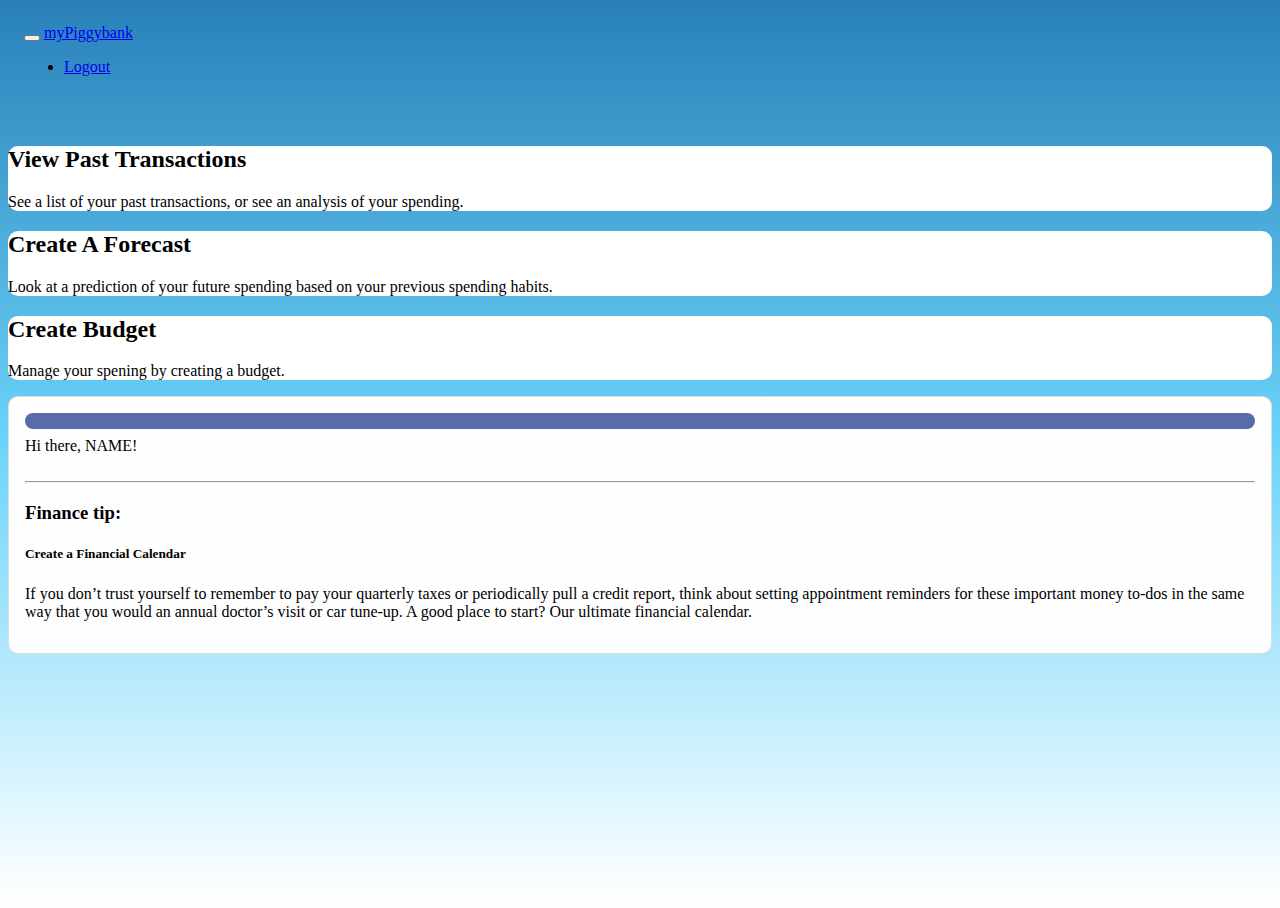
<file: Index.html>
<!doctype html>
<html lang="en">

<head>
    <!-- Required meta tags -->
    <meta charset="utf-8">
    <meta name="viewport" content="width=device-width, initial-scale=1, shrink-to-fit=no">

    <!-- Bootstrap CSS -->
    <link rel="stylesheet" href="https://stackpath.bootstrapcdn.com/bootstrap/4.1.3/css/bootstrap.min.css" integrity="sha384-MCw98/SFnGE8fJT3GXwEOngsV7Zt27NXFoaoApmYm81iuXoPkFOJwJ8ERdknLPMO" crossorigin="anonymous">

    <link rel="stylesheet" href="https://use.fontawesome.com/releases/v5.3.1/css/all.css" integrity="sha384-mzrmE5qonljUremFsqc01SB46JvROS7bZs3IO2EmfFsd15uHvIt+Y8vEf7N7fWAU" crossorigin="anonymous">

    <link rel="stylesheet" href="./assets/css/animate.css">

    <link rel="stylesheet" href="./assets/css/app.css">
    <link rel="stylesheet" href="All%20Site%20Styles.css">

	<script type="text/javascript" src="transactionList.js"></script>

    <title>myPiggybank</title>
</head>

<body>
 <nav class="navbar navbar-expand-lg navbar-dark">
        <button class="navbar-toggler pull-left" type="button" data-toggle="collapse" data-target="#navbarSupportedContent" aria-controls="navbarSupportedContent" aria-expanded="false" aria-label="Toggle navigation">
        
        
        <span class="navbar-toggler-icon"></span>
      </button>
        <a class="navbar-brand p" href="#"> myPiggybank</a>

        <div class="collapse navbar-collapse" id="navbarSupportedContent">
            <ul class="navbar-nav mr-auto">
                <li class="nav-item active">
                    <a class="nav-link" href="./login.html">Logout</a>
                </li>
            </ul>
        </div>
    </nav><br />
    <div class="container">
        <div class="row">
            <div class="col-12 col-md-8">
                <div id="test" class="card menu-option" onclick="window.open('./pasttransactions.php')">
                    <div class="card-body">
                        <div class="row">
                            <div class="col-3">
                                <i class="fas fa-credit-card symbolImage"></i>
                            </div>
                            <div class="col-9">
                                <h2 class="card-title">View Past Transactions</h2>
                                <p class="card-text">See a list of your past transactions, or see an analysis of your spending.</p>
                            </div>
                        </div>


                    </div>
                </div>
                <div class="card menu-option" onclick="window.open('./forecast.php')">
                <div class="card-body">
                    <div class="row">
                        <div class="col-3">
                            <i class="fas fa-chart-line symbolImage" ></i>
                        </div>
                        <div class="col-9">
                            <h2 class="card-title">Create A Forecast</h2>
                            <p class="card-text">Look at a prediction of your future spending based on your previous spending habits.</p>
                        </div>
                    </div>
                </div>
                </div>
                                <div class="card menu-option" onclick="window.open('./budget.php')">
                <div class="card-body">
                        <div class="row">
                            <div class="col-3">
                                <i class="fas fa-chart-bar symbolImage"></i>
                            </div>
                            <div class="col-9">
                                <h2 class="card-title">Create Budget</h2>
                                <p class="card-text">Manage your spening by creating a budget.</p>
                            </div>
                        </div>


                    </div>
                </div>
            </div>
            <div class="col-12 col-md-4">
                <div class="sidebar">
                    <div class="avatar"><i class="fas fa-fw fa-user"></i></div>

                    Hi there, NAME!

                <!--<div id="carouselExampleControls" class="carousel slide" data-ride="carousel">
                  <div class="carousel-inner">
                    <div class="carousel-item active">
                    <img class="sized" src="Money1.jpg" alt="Money">
                    <div class="carousel-caption d-none d-md-block">
                    <h5>1. Create a Financial Calendar</h5>
                    <p>If you don’t trust yourself to remember to pay your quarterly taxes or periodically pull a credit report, think about setting appointment reminders for these important money to-dos in the same way that you would an annual doctor’s visit or car tune-up. A good place to start? Our ultimate financial calendar.</p>
                    </div>
                    </div>

                    <div class="carousel-item">
                    <img class="sized" src="Money2.jpg" alt="Money">
                    <div class="carousel-caption d-none d-md-block">
                    <h5>2. Check Your Interest Rate</h5>
                    <p>Q: Which loan should you pay off first? A: The one with the highest interest rate. Q: Which savings account should you open? A: The one with the best interest rate. Q: Why does credit card debt give us such a headache? A: Blame it on the compound interest rate. Bottom line here: Paying attention to interest rates will help inform which debt or savings commitments you should focus on.</p>
                    </div>
                    </div>

                    <div class="carousel-item">
                    <img class="sized" src="Money3.jpg" alt="Money">
                    <div class="carousel-caption d-none d-md-block">
                    <h5>3. Track Your Net Worth</h5>
                    <p>Your net worth—the difference between your assets and debt—is the big-picture number that can tell you where you stand financially. Keep an eye on it, and it can help keep you apprised of the progress you’re making toward your financial goals—or warn you if you’re backsliding.</p>
                    </div>
                    </div>

                    <div class="carousel-item">
                    <img class="sized" src="Money4.jpg" alt="Money">
                    <div class="carousel-caption d-none d-md-block">
                    <h5>4. Take a Daily Money Minute</h5>
                    <p>This one comes straight from LearnVest Founder and CEO Alexa von Tobel, who swears by setting aside one minute each day to check on her financial transactions. This 60-second act helps identify problems immediately, keep track of goal progress—and set your spending tone for the rest of the day!</p>
                    </div>
                    </div>

                    <div class="carousel-item">
                    <img class="sized" src="Money5.jpg" alt="Money">
                    <div class="carousel-caption d-none d-md-block">
                    <h5>5. Allocate at Least 20% of Your Income Toward Financial Priorities</h5>
                    <p>By priorities, we mean building up emergency savings, paying off debt, and padding your retirement nest egg. </p>
                    </div>
                    </div>

                    <div class="carousel-item">
                    <img class="sized" src="Money6.jpg" alt="Money">
                    <div class="carousel-caption d-none d-md-block">
                    <h5>6. Budget About 30% of Your Income for Lifestyle Spending</h5>
                    <p>This includes movies, restaurants, and happy hours—basically, anything that doesn’t cover basic necessities. By abiding by the 30% rule, you can save and splurge at the same time.</p>
                    </div>
                    </div>

                  </div>
                  <a class="carousel-control-prev" href="#carouselExampleControls" role="button" data-slide="prev">
                    <span class="carousel-control-prev-icon" aria-hidden="true"></span>
                    <span class="sr-only">Previous</span>
                  </a>
                  <a class="carousel-control-next" href="#carouselExampleControls" role="button" data-slide="next">
                    <span class="carousel-control-next-icon" aria-hidden="true"></span>
                    <span class="sr-only">Next</span>
                  </a>
                </div>
            </div> -->
                <br/><br />
                <hr/>
                <H3>Finance tip:</H3>
                <div id="randomFact">
                </div>
            </div>
        </div>
    </div>


    <!-- Optional JavaScript -->
    <!-- jQuery first, then Popper.js, then Bootstrap JS -->
    <script src="https://code.jquery.com/jquery-3.3.1.min.js" crossorigin="anonymous"></script>
    <script src="https://cdnjs.cloudflare.com/ajax/libs/popper.js/1.14.3/umd/popper.min.js" integrity="sha384-ZMP7rVo3mIykV+2+9J3UJ46jBk0WLaUAdn689aCwoqbBJiSnjAK/l8WvCWPIPm49" crossorigin="anonymous"></script>
    <script src="https://stackpath.bootstrapcdn.com/bootstrap/4.1.3/js/bootstrap.min.js" integrity="sha384-ChfqqxuZUCnJSK3+MXmPNIyE6ZbWh2IMqE241rYiqJxyMiZ6OW/JmZQ5stwEULTy" crossorigin="anonymous"></script>
    <script src="quote%20randomizer.js"></script>
</body>

</html>
</file>
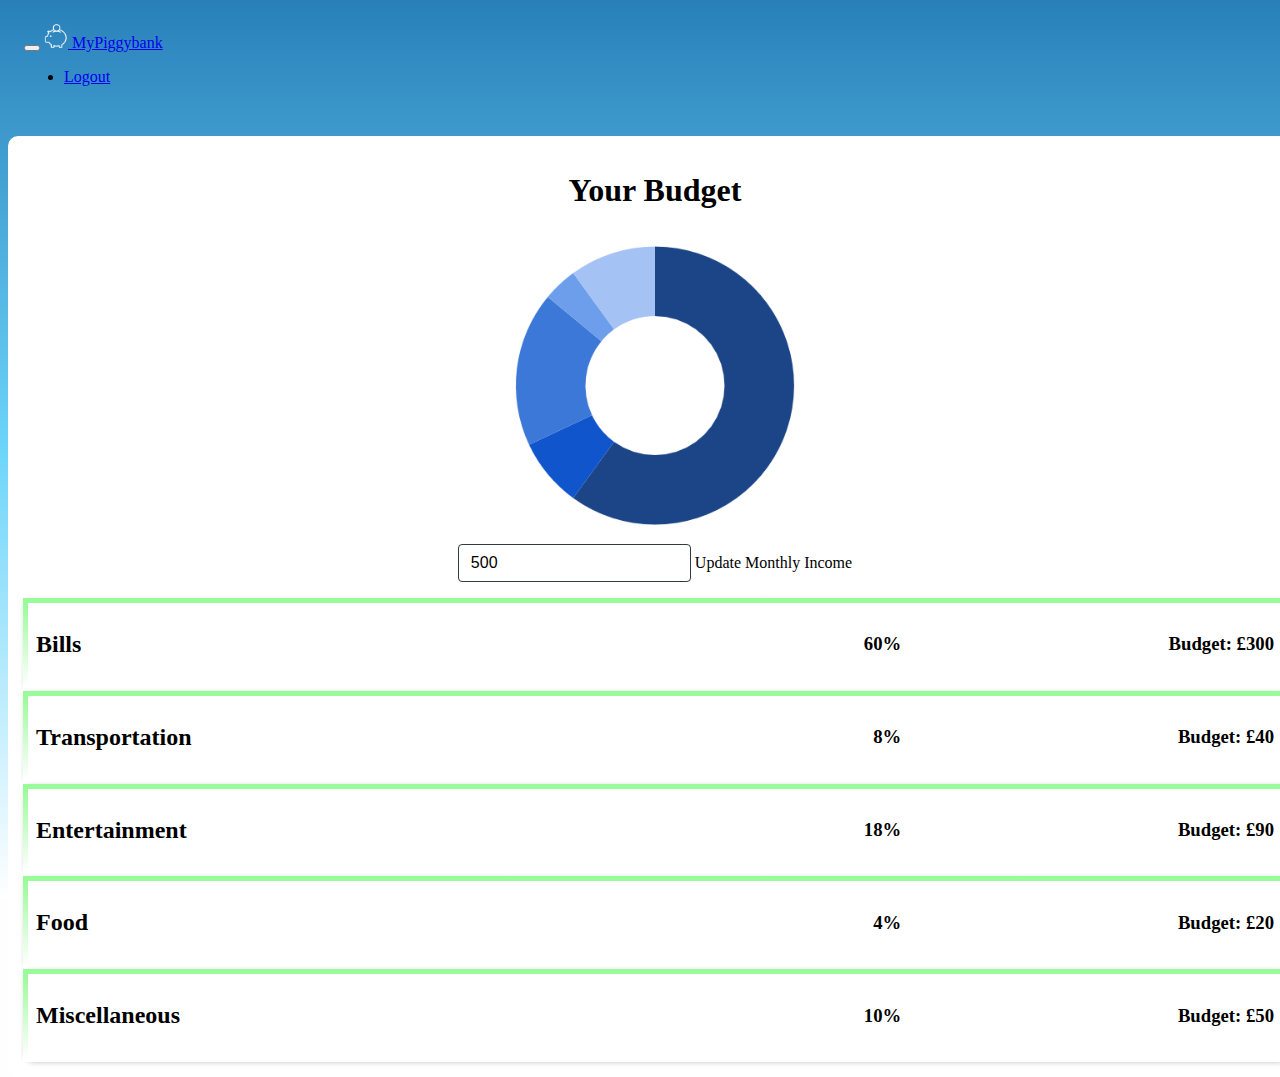
<file: createBudget.html>
<!doctype html>
<html lang="en">

<head>
    <!-- Required meta tags -->
    <meta charset="utf-8">
    <meta name="viewport" content="width=device-width, initial-scale=1, shrink-to-fit=no">

    <!-- Bootstrap CSS -->
    <link rel="stylesheet" href="https://stackpath.bootstrapcdn.com/bootstrap/4.1.3/css/bootstrap.min.css" integrity="sha384-MCw98/SFnGE8fJT3GXwEOngsV7Zt27NXFoaoApmYm81iuXoPkFOJwJ8ERdknLPMO" crossorigin="anonymous">

    <link rel="stylesheet" href="https://use.fontawesome.com/releases/v5.3.1/css/all.css" integrity="sha384-mzrmE5qonljUremFsqc01SB46JvROS7bZs3IO2EmfFsd15uHvIt+Y8vEf7N7fWAU" crossorigin="anonymous">

    <link rel="stylesheet" href="./assets/css/animate.css">

    <link rel="stylesheet" href="./assets/css/app.css">
    <link rel="stylesheet" href="All%20Site%20Styles.css">

	<script type="text/javascript" src="transactionList.js"></script>

    <title>myPiggybank</title>
</head>

<body>
         <nav class="navbar navbar-expand-lg navbar-dark">
        <button class="navbar-toggler pull-left" type="button" data-toggle="collapse" data-target="#navbarSupportedContent" aria-controls="navbarSupportedContent" aria-expanded="false" aria-label="Toggle navigation">
        
        
        <span class="navbar-toggler-icon"></span>
      </button>
      <a class="navbar-brand p" href="./"><img src="./assets/logo_white.png" style="width:1.5em;height:auto" /> MyPiggybank</a>

        <div class="collapse navbar-collapse" id="navbarSupportedContent">
            <ul class="navbar-nav mr-auto">
                <li class="nav-item active">
                    <a class="nav-link" href="./login.html">Logout</a>
                </li>
            </ul>
        </div>
    </nav><br />
    <body>
        <div class="container">
        <div data-brackets-id="3935" class="whiteBackground">
            <div style="text-align: center;">
                <h1>Your Budget</h1>
                <img src="chart.png" style="width: 80%; max-width: 500px; height: auto;"/>
                <form>
                    <div style="display: inline-block"><input class="inputBox" type="number" id="income" value="500"></div>
                    <div style="display: inline-block"><span style="display: block" class='btn btn-outline-dark' onclick='updateBudget()'>Update Monthly Income</span></div>
                </form>
                <p> </p>
            </div>
            <div  class="inwrapper"><table width="100%"><tbody><tr><td width='50%'><h2 style="display: float;"><i class="fas fa-square" style="color:#1C4587;"></i> Bills</h2></td><td width='20%'><h3 class="textRight">60%</h3></td><td width='30%'><h3 class="textRight">Budget: £<span id='1'>300</span></h3></td></tr></tbody></table></div>
            <div  class="inwrapper"><table width="100%"><tbody><tr><td width='50%'><h2 style="display: float;"><i class="fas fa-square" style="color:#1155CC;"></i> Transportation</h2></td><td width='20%'><h3 class="textRight">8%</h3><td width='30%'><h3 class="textRight">Budget: £<span id='2'>40</span></h3></td></tr></tbody></table></div>
            <div  class="inwrapper"><table width="100%"><tbody><tr><td width='50%'><h2 style="display: float;"><i class="fas fa-square" style="color:#3C78D8;"></i> Entertainment</h2></td><td width='20%'><h3 class="textRight">18%</h3><td width='30%'><h3 class="textRight">Budget: £<span id='3'>90</span></h3></td></tr></tbody></table></div>
            <div  class="inwrapper"><table width="100%"><tbody><tr><td width='50%'><h2 style="display: float;"><i class="fas fa-square" style="color:#6D9EEB;"></i> Food</h2></td><td width='20%'><h3 class="textRight">4%</h3></td><td width='30%'><h3 class="textRight">Budget: £<span id='4'>20</span></h3></td></tr></tbody></table></div>
            <div  class="inwrapper"><table width="100%"><tbody><tr><td width='50%'><h2 style="display: float;"><i class="fas fa-square" style="color:#A4C2F4;"></i> Miscellaneous</h2></td><td width='20%'><h3 class="textRight">10%</h3><td width='30%'><h3 class="textRight">Budget: £<span id='5'>50</span></h3></td></tr></tbody></table></div>
        </div>
        </div>
        <script>
        function updateBudget() {
            var income = document.getElementById('income').value;
            document.getElementById('1').innerHTML = .60 * income;
            document.getElementById('2').innerHTML = .08 * income;
            document.getElementById('3').innerHTML = .18 * income;
            document.getElementById('4').innerHTML = .04 * income;
            document.getElementById('5').innerHTML = .10 * income;
        }
        </script>
     <!-- Optional JavaScript -->
    <!-- jQuery first, then Popper.js, then Bootstrap JS -->
    <script src="https://code.jquery.com/jquery-3.3.1.min.js" crossorigin="anonymous"></script>
    <script src="https://cdnjs.cloudflare.com/ajax/libs/popper.js/1.14.3/umd/popper.min.js" integrity="sha384-ZMP7rVo3mIykV+2+9J3UJ46jBk0WLaUAdn689aCwoqbBJiSnjAK/l8WvCWPIPm49" crossorigin="anonymous"></script>
    <script src="https://stackpath.bootstrapcdn.com/bootstrap/4.1.3/js/bootstrap.min.js" integrity="sha384-ChfqqxuZUCnJSK3+MXmPNIyE6ZbWh2IMqE241rYiqJxyMiZ6OW/JmZQ5stwEULTy" crossorigin="anonymous"></script>
    <script src="quote%20randomizer.js"></script>
    
    
    
    </body>
</file>
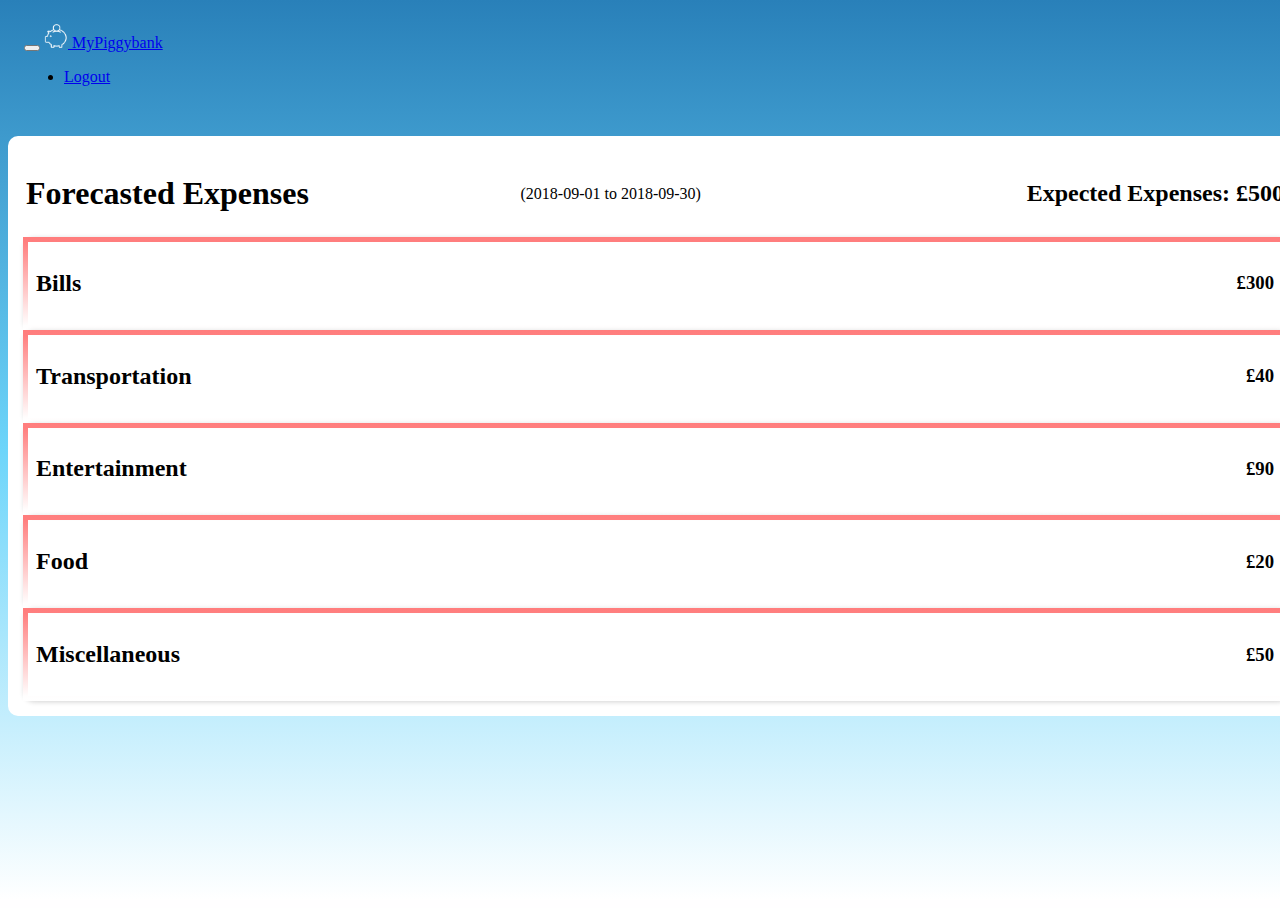
<file: forecast.html>
<!doctype html>
<html lang="en">

<head>
    <!-- Required meta tags -->
    <meta charset="utf-8">
    <meta name="viewport" content="width=device-width, initial-scale=1, shrink-to-fit=no">

    <!-- Bootstrap CSS -->
    <link rel="stylesheet" href="https://stackpath.bootstrapcdn.com/bootstrap/4.1.3/css/bootstrap.min.css" integrity="sha384-MCw98/SFnGE8fJT3GXwEOngsV7Zt27NXFoaoApmYm81iuXoPkFOJwJ8ERdknLPMO" crossorigin="anonymous">
    <link rel="stylesheet" href="./assets/css/animate.css">
    <link rel="stylesheet" href="https://use.fontawesome.com/releases/v5.3.1/css/all.css" integrity="sha384-mzrmE5qonljUremFsqc01SB46JvROS7bZs3IO2EmfFsd15uHvIt+Y8vEf7N7fWAU" crossorigin="anonymous">

    <link rel="stylesheet" href="./assets/css/app.css">
    <link rel="stylesheet" href="All%20Site%20Styles.css">
	
	<title>myPiggybank</title>
</head>

<body>
    <nav class="navbar navbar-expand-lg navbar-dark">
        <button class="navbar-toggler pull-left" type="button" data-toggle="collapse" data-target="#navbarSupportedContent" aria-controls="navbarSupportedContent" aria-expanded="false" aria-label="Toggle navigation">
        
        
        <span class="navbar-toggler-icon"></span>
      </button>
      <a class="navbar-brand p" href="./"><img src="./assets/logo_white.png" style="width:1.5em;height:auto" /> MyPiggybank</a>

        <div class="collapse navbar-collapse" id="navbarSupportedContent">
            <ul class="navbar-nav mr-auto">
                <li class="nav-item active">
                    <a class="nav-link" href="./login.html">Logout</a>
                </li>
            </ul>
        </div>
    </nav><br />
    <div class="container">
		<div class="whiteBackground">
			<div id="transactionHeader"><table width="100%"><tbody><tr><td><h1 style="display: float;">Forecasted Expenses</h1></td><td>(2018-09-01 to 2018-09-30)</td><td><h2 class="textRight">Expected Expenses: £500</h2></td></tr></tbody></table></div>
            <div id="transactionList">
                <div  class="outwrapper"><table width="100%"><tbody><tr><td><h2 style="display: float;">Bills</h2></td><td><h3 class="textRight">£300</h3></td></tr></tbody></table></div>
                <div  class="outwrapper"><table width="100%"><tbody><tr><td><h2 style="display: float;">Transportation</h2></td><td><h3 class="textRight">£40</h3></td></tr></tbody></table></div>
                <div  class="outwrapper"><table width="100%"><tbody><tr><td><h2 style="display: float;">Entertainment</h2></td><td><h3 class="textRight">£90</h3></td></tr></tbody></table></div>
                <div  class="outwrapper"><table width="100%"><tbody><tr><td><h2 style="display: float;">Food</h2></td><td><h3 class="textRight">£20</h3></td></tr></tbody></table></div>
                <div  class="outwrapper"><table width="100%"><tbody><tr><td><h2 style="display: float;">Miscellaneous</h2></td><td><h3 class="textRight">£50</h3></td></tr></tbody></table></div>
        </div>
    </div>


    <!-- Optional JavaScript -->
    <!-- jQuery first, then Popper.js, then Bootstrap JS -->
    <script src="https://code.jquery.com/jquery-3.3.1.min.js" integrity="sha256-FgpCb/KJQlLNfOu91ta32o/NMZxltwRo8QtmkMRdAu8=" crossorigin="anonymous"></script>
    <script src="https://cdnjs.cloudflare.com/ajax/libs/popper.js/1.14.3/umd/popper.min.js" integrity="sha384-ZMP7rVo3mIykV+2+9J3UJ46jBk0WLaUAdn689aCwoqbBJiSnjAK/l8WvCWPIPm49" crossorigin="anonymous"></script>
    <script src="https://stackpath.bootstrapcdn.com/bootstrap/4.1.3/js/bootstrap.min.js" integrity="sha384-ChfqqxuZUCnJSK3+MXmPNIyE6ZbWh2IMqE241rYiqJxyMiZ6OW/JmZQ5stwEULTy" crossorigin="anonymous"></script>
	</body>

</html>
</file>
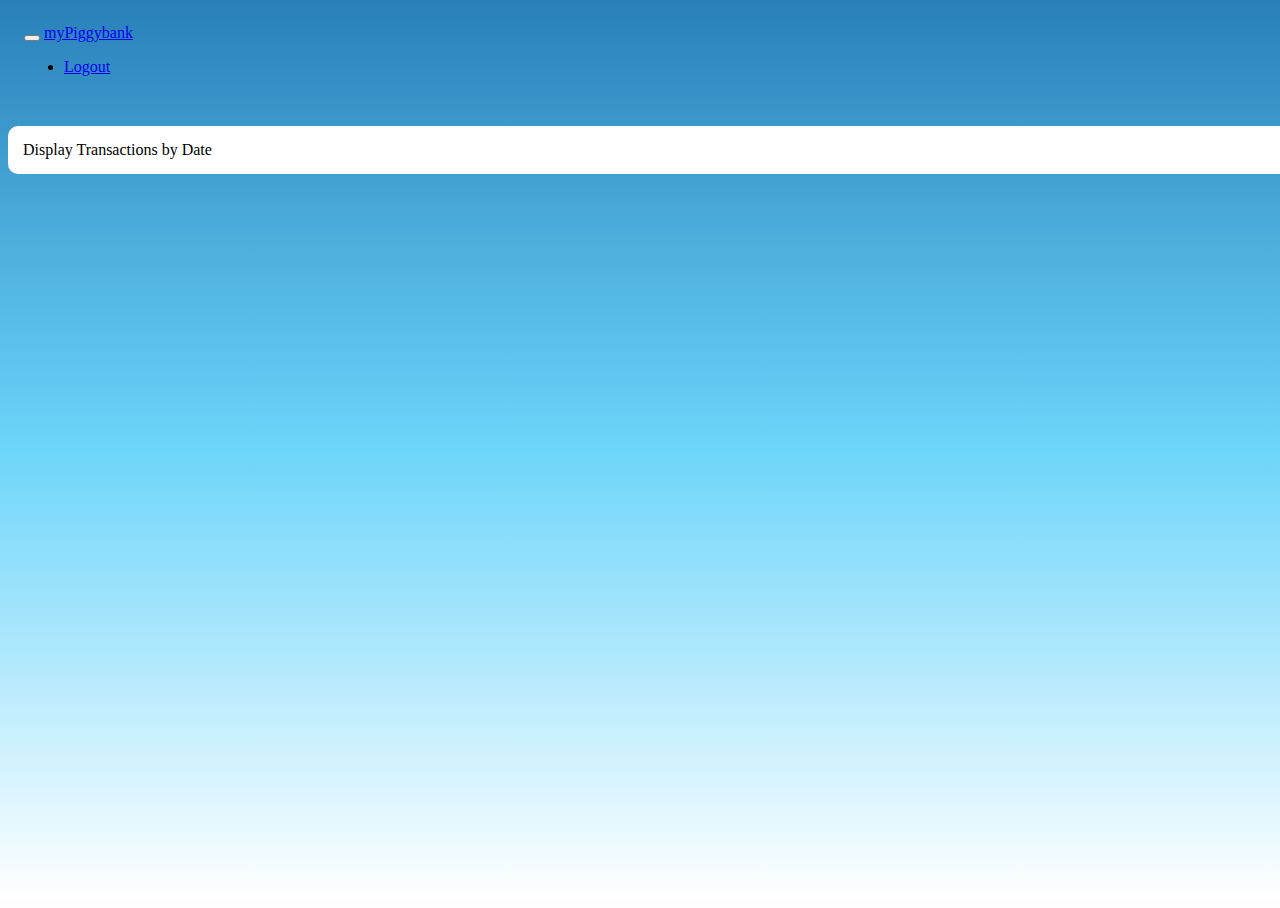
<file: Past Transactions List.html>
<!doctype html>
<html lang="en">

<head>
    <!-- Required meta tags -->
    <meta charset="utf-8">
    <meta name="viewport" content="width=device-width, initial-scale=1, shrink-to-fit=no">

    <!-- Bootstrap CSS -->
    <link rel="stylesheet" href="https://stackpath.bootstrapcdn.com/bootstrap/4.1.3/css/bootstrap.min.css" integrity="sha384-MCw98/SFnGE8fJT3GXwEOngsV7Zt27NXFoaoApmYm81iuXoPkFOJwJ8ERdknLPMO" crossorigin="anonymous">
    <link rel="stylesheet" href="./assets/css/animate.css">
    <link rel="stylesheet" href="https://use.fontawesome.com/releases/v5.3.1/css/all.css" integrity="sha384-mzrmE5qonljUremFsqc01SB46JvROS7bZs3IO2EmfFsd15uHvIt+Y8vEf7N7fWAU" crossorigin="anonymous">

    <link rel="stylesheet" href="./assets/css/app.css">
    <link rel="stylesheet" href="All%20Site%20Styles.css">
	
	<title>myPiggybank</title>
</head>

<body>
    <nav class="navbar navbar-expand-lg navbar-dark">
        <button class="navbar-toggler pull-left" type="button" data-toggle="collapse" data-target="#navbarSupportedContent" aria-controls="navbarSupportedContent" aria-expanded="false" aria-label="Toggle navigation">
        
        
        <span class="navbar-toggler-icon"></span>
      </button>
        <a class="navbar-brand p" href="#"> myPiggybank</a>

        <div class="collapse navbar-collapse" id="navbarSupportedContent">
            <ul class="navbar-nav mr-auto">
                <li class="nav-item active">
                    <a class="nav-link" href="./login.html">Logout</a>
                </li>
            </ul>
        </div>
    </nav><br />
    <div class="container">
		<div class="whiteBackground">
			<form>
				<div style="display: inline-block"><span style="display: block" class='btn btn-outline-dark' onclick='loadLargeTransactionArray()'>Display Transactions by Date</span></div>
				<!--<div style="display: inline-block"><span style="display: block" class='btn btn-outline-dark' onclick='displayTransactionCategories()'>Display Transactions by Category</span></div>
				<div style="display: inline-block"><input class="inputBox" type="text" id="startdate" placeholder="Start Date (yyyy-mm-dd)"></div>
				<div style="display: inline-block"><input class="inputBox" type="text" id="enddate" placeholder="End Date (yyyy-mm-dd)"></div>
				<div style="display: inline-block"><span style="display: block" class='btn btn-outline-dark' onclick='updateDateFilter()'>Update Date Filters</span></div>-->
			</form>
			<div id="transactionHeader"></div>
            <div id="transactionList"></div>
			<div id="temp"></div>
        </div>
    </div>


    <!-- Optional JavaScript -->
    <!-- jQuery first, then Popper.js, then Bootstrap JS -->
    <script src="https://code.jquery.com/jquery-3.3.1.min.js" integrity="sha256-FgpCb/KJQlLNfOu91ta32o/NMZxltwRo8QtmkMRdAu8=" crossorigin="anonymous"></script>
    <script src="https://cdnjs.cloudflare.com/ajax/libs/popper.js/1.14.3/umd/popper.min.js" integrity="sha384-ZMP7rVo3mIykV+2+9J3UJ46jBk0WLaUAdn689aCwoqbBJiSnjAK/l8WvCWPIPm49" crossorigin="anonymous"></script>
    <script src="https://stackpath.bootstrapcdn.com/bootstrap/4.1.3/js/bootstrap.min.js" integrity="sha384-ChfqqxuZUCnJSK3+MXmPNIyE6ZbWh2IMqE241rYiqJxyMiZ6OW/JmZQ5stwEULTy" crossorigin="anonymous"></script>
	<script type="text/javascript" src="transactionList.js"></script>
	<script type="text/javascript" src="testFile.js"></script>
	</body>

</html>
</file>
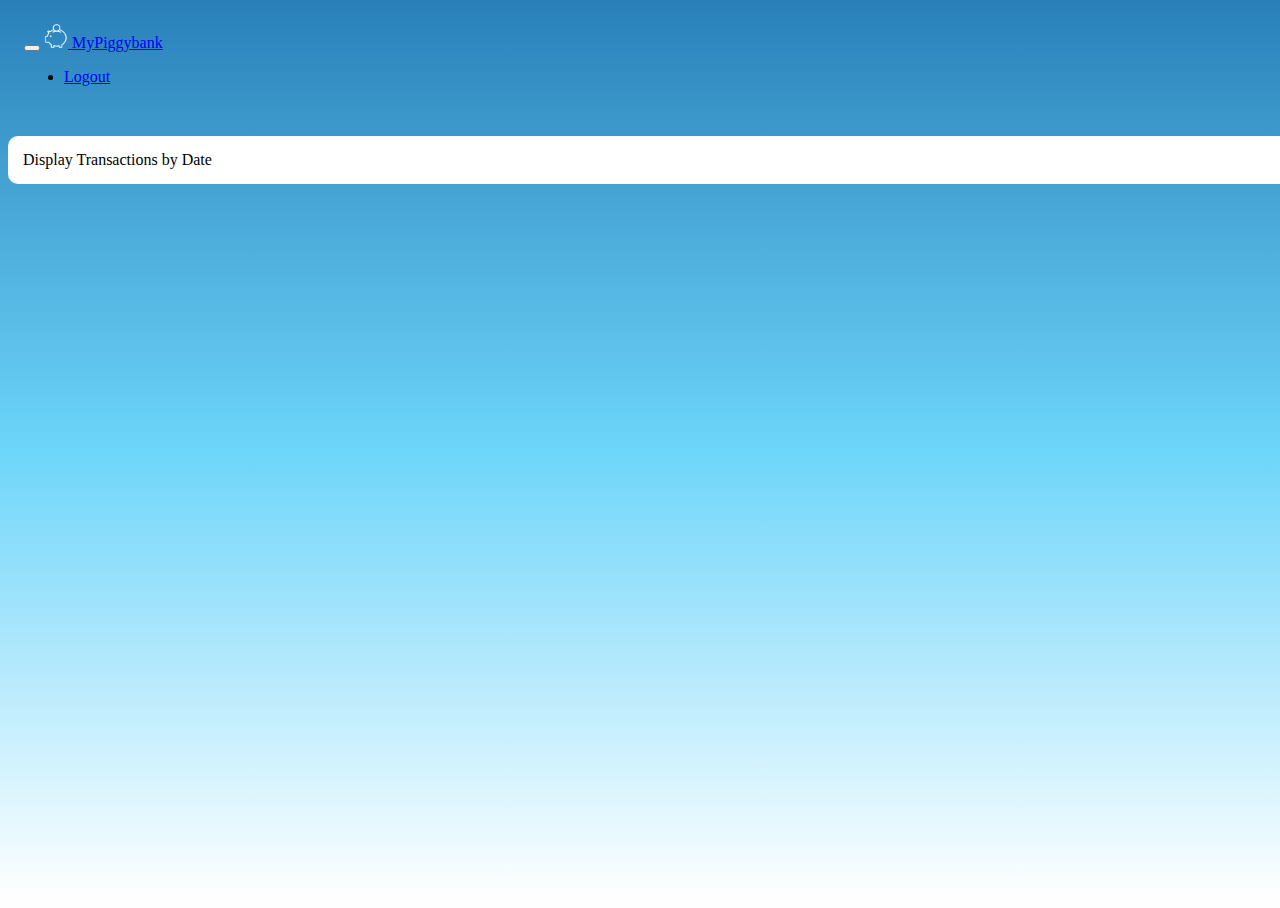
<file: pasttransactions.html>
<!doctype html>
<html lang="en">

<head>
    <!-- Required meta tags -->
    <meta charset="utf-8">
    <meta name="viewport" content="width=device-width, initial-scale=1, shrink-to-fit=no">

    <!-- Bootstrap CSS -->
    <link rel="stylesheet" href="https://stackpath.bootstrapcdn.com/bootstrap/4.1.3/css/bootstrap.min.css" integrity="sha384-MCw98/SFnGE8fJT3GXwEOngsV7Zt27NXFoaoApmYm81iuXoPkFOJwJ8ERdknLPMO" crossorigin="anonymous">
    <link rel="stylesheet" href="./assets/css/animate.css">
    <link rel="stylesheet" href="https://use.fontawesome.com/releases/v5.3.1/css/all.css" integrity="sha384-mzrmE5qonljUremFsqc01SB46JvROS7bZs3IO2EmfFsd15uHvIt+Y8vEf7N7fWAU" crossorigin="anonymous">

    <link rel="stylesheet" href="./assets/css/app.css">
    <link rel="stylesheet" href="All%20Site%20Styles.css">
	
	<title>myPiggybank</title>
</head>

<body>
    <nav class="navbar navbar-expand-lg navbar-dark">
        <button class="navbar-toggler pull-left" type="button" data-toggle="collapse" data-target="#navbarSupportedContent" aria-controls="navbarSupportedContent" aria-expanded="false" aria-label="Toggle navigation">
        
        
        <span class="navbar-toggler-icon"></span>
      </button>
      <a class="navbar-brand p" href="./"><img src="./assets/logo_white.png" style="width:1.5em;height:auto" /> MyPiggybank</a>

        <div class="collapse navbar-collapse" id="navbarSupportedContent">
            <ul class="navbar-nav mr-auto">
                <li class="nav-item active">
                    <a class="nav-link" href="./login.html">Logout</a>
                </li>
            </ul>
        </div>
    </nav><br />
    <div class="container">
		<div class="whiteBackground">
			<form>
				<div style="display: inline-block"><span style="display: block" class='btn btn-outline-dark' onclick='loadLargeTransactionArray()'>Display Transactions by Date</span></div>
				<!--<div style="display: inline-block"><span style="display: block" class='btn btn-outline-dark' onclick='displayTransactionCategories()'>Display Transactions by Category</span></div>
				<div style="display: inline-block"><input class="inputBox" type="text" id="startdate" placeholder="Start Date (yyyy-mm-dd)"></div>
				<div style="display: inline-block"><input class="inputBox" type="text" id="enddate" placeholder="End Date (yyyy-mm-dd)"></div>
				<div style="display: inline-block"><span style="display: block" class='btn btn-outline-dark' onclick='updateDateFilter()'>Update Date Filters</span></div>-->
			</form>
			<div id="transactionHeader"></div>
            <div id="transactionList"></div>
			<div id="temp"></div>
        </div>
    </div>


    <!-- Optional JavaScript -->
    <!-- jQuery first, then Popper.js, then Bootstrap JS -->
    <script src="https://code.jquery.com/jquery-3.3.1.min.js" integrity="sha256-FgpCb/KJQlLNfOu91ta32o/NMZxltwRo8QtmkMRdAu8=" crossorigin="anonymous"></script>
    <script src="https://cdnjs.cloudflare.com/ajax/libs/popper.js/1.14.3/umd/popper.min.js" integrity="sha384-ZMP7rVo3mIykV+2+9J3UJ46jBk0WLaUAdn689aCwoqbBJiSnjAK/l8WvCWPIPm49" crossorigin="anonymous"></script>
    <script src="https://stackpath.bootstrapcdn.com/bootstrap/4.1.3/js/bootstrap.min.js" integrity="sha384-ChfqqxuZUCnJSK3+MXmPNIyE6ZbWh2IMqE241rYiqJxyMiZ6OW/JmZQ5stwEULTy" crossorigin="anonymous"></script>
	<script type="text/javascript" src="transactionList.js"></script>
	<script type="text/javascript" src="testFile.js"></script>
	</body>

</html>
</file>
<file: assets/css/app.css>
body {
    background-color: #fffeff;
}

.navbar-dark {
    padding: 1em;
}

.bg-dark {
    background-color: #253C78 !important;
}

.card {
    margin-bottom: 1em;
    border-radius: 10px;
}

.card:hover {
    background: #dcdde1;
    transition: background 0.5s;
}

.sidebar {
    border-radius: 10px;
    border: 1px solid rgba(0, 0, 0, .125);
    padding: 1em;
    background-color: #fffeff;
}


.sidebar .avatar {
    padding: 0.1em;
    text-align: center;
    font-size: 5em;
    background-color: #576CA8;
    color: #D5F2EB;
    border-radius: 10px;
    margin-bottom: 0.1em;
}

.menu-option {
    background-color: #FFFFFF;
    color: #000000;
    cursor: pointer;
}

.menu-option fa {
    font-size: 4em;
}

.login {
    margin-top: 12em;
}

.starling-login {
    background-color: #181238;
    border: 1px solid #181238;
    border-radius: 10px;
}

.starling-login:hover {
    background-color: #7433FF;
}

.starling-login img {
    height: 2em;
    width: auto;
    margin-right: 0.5em;
    margin-top: 0.5em;
    margin-bottom: 0.5em;
}
</file>
